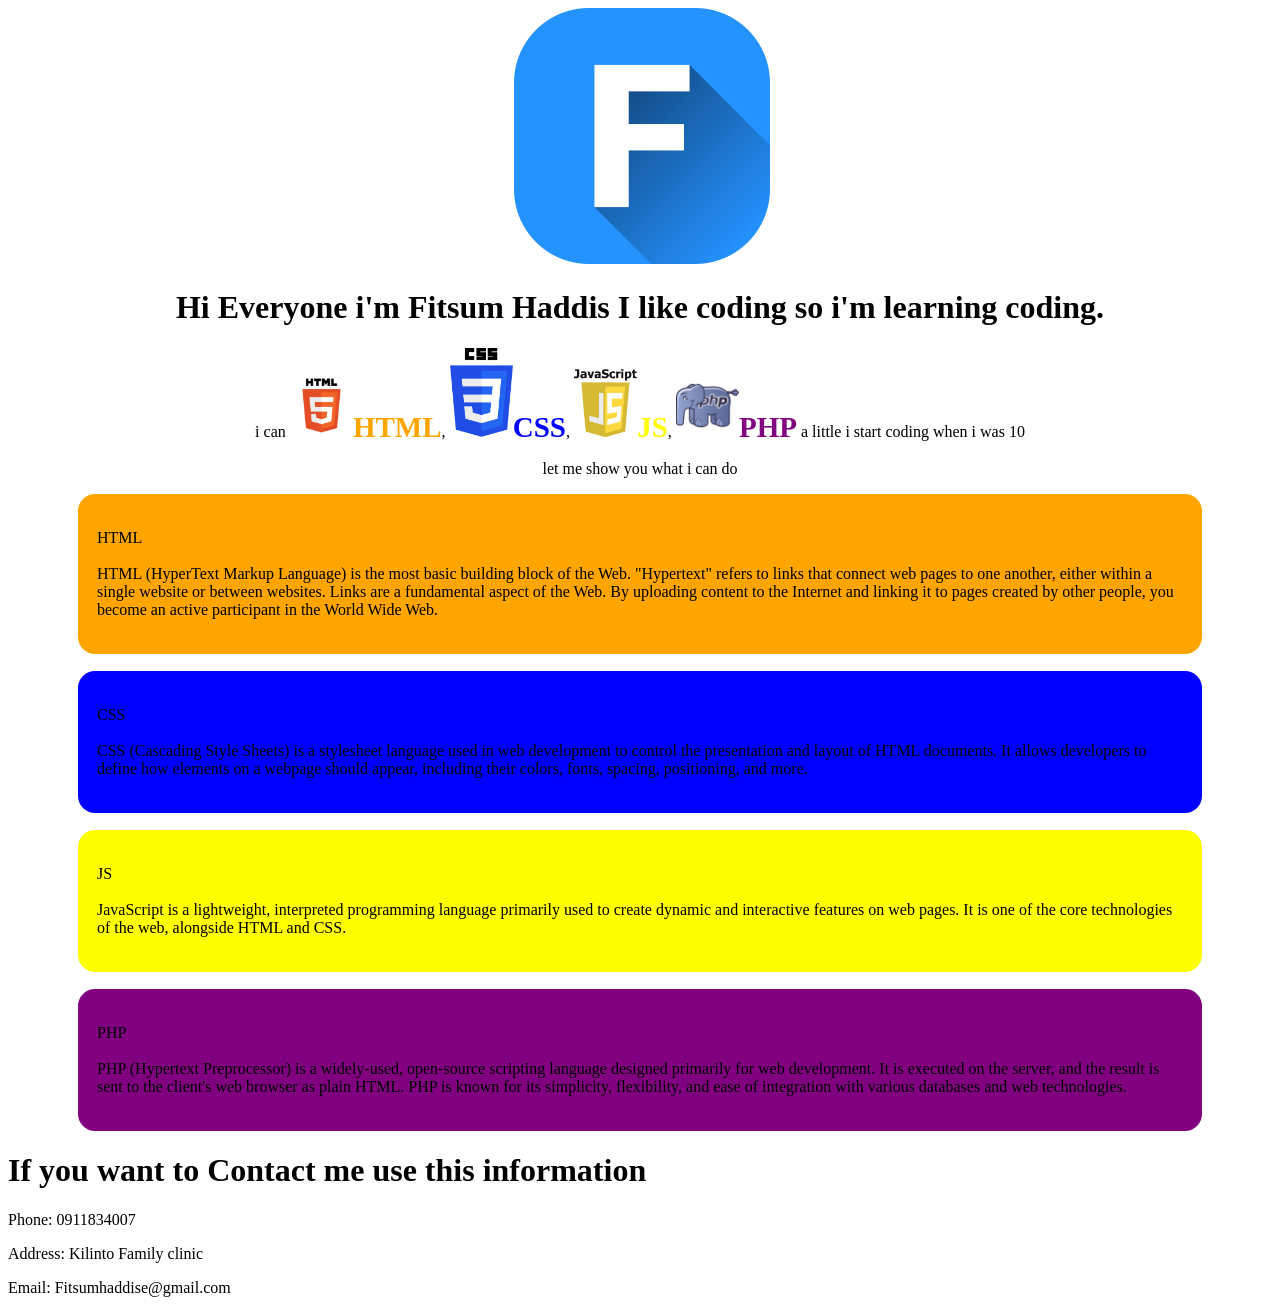
<file: index.html>
<!DOCTYPE html>
<html lang="en">
<head>
    <meta charset="UTF-8">
    <meta name="viewport" content="width=device-width, initial-scale=1.0">
    <meta http-equiv="X-UA-Compatible" content="ie=edge">
    <title>Document</title>
    <link rel="stylesheet" href="./style.css">
</head>
<body>
    <img src="./f icon.png" alt="the image is not found" class="f">
    <h1>Hi Everyone i'm Fitsum Haddis I like coding so i'm learning coding.</h1>
    <p>i can <b id="b1"><img src="./html.jpg" alt="" class="html">HTML</b>, <b id="b2"><img src="./css-logo.png" class="css">CSS</b>, <b id="b3"><img src="./js.jpg" class="js">JS</b>, <b id="b4"><img src="./php.png" alt="" class="php">PHP</b> a little i start coding when i was 10</p>
    
    <p>let me show you what i can do</p>
    <div id="html">
        <p>
            HTML <br> <br>
            HTML (HyperText Markup Language) is the most basic building block of the Web.
"Hypertext" refers to links that connect web pages to one another, either within a single website or between websites. Links are a fundamental aspect of the Web. By uploading content to the Internet and linking it to pages created by other people, you become an active participant in the World Wide Web.
        </p>
    </div>
    <div id="css">
    <p>
        CSS <br> <br>
        CSS (Cascading Style Sheets) is a stylesheet language used in web development to control the presentation and layout of HTML documents. It allows developers to define how elements on a webpage should appear, including their colors, fonts, spacing, positioning, and more.
    </p>
    </div>
    <div id="js">
        <p>
            JS <br> <br>
            JavaScript is a lightweight, interpreted programming language primarily used to create dynamic and interactive features on web pages. It is one of the core technologies of the web, alongside HTML and CSS.
        </p>
    </div>
    <div id="php">
        <p>
            PHP <br> <br>
            PHP (Hypertext Preprocessor) is a widely-used, open-source scripting language designed primarily for web development. It is executed on the server, and the result is sent to the client's web browser as plain HTML. PHP is known for its simplicity, flexibility, and ease of integration with various databases and web technologies.
        </p>
    </div>
    <div class="contact">
        <h1>If you want to Contact me use this information</h1>
        <p>Phone: 0911834007</p>
        <p>Address: Kilinto Family clinic</p>
        <p>Email: Fitsumhaddise@gmail.com</p>
    </div>
</body>
</html>
</file>
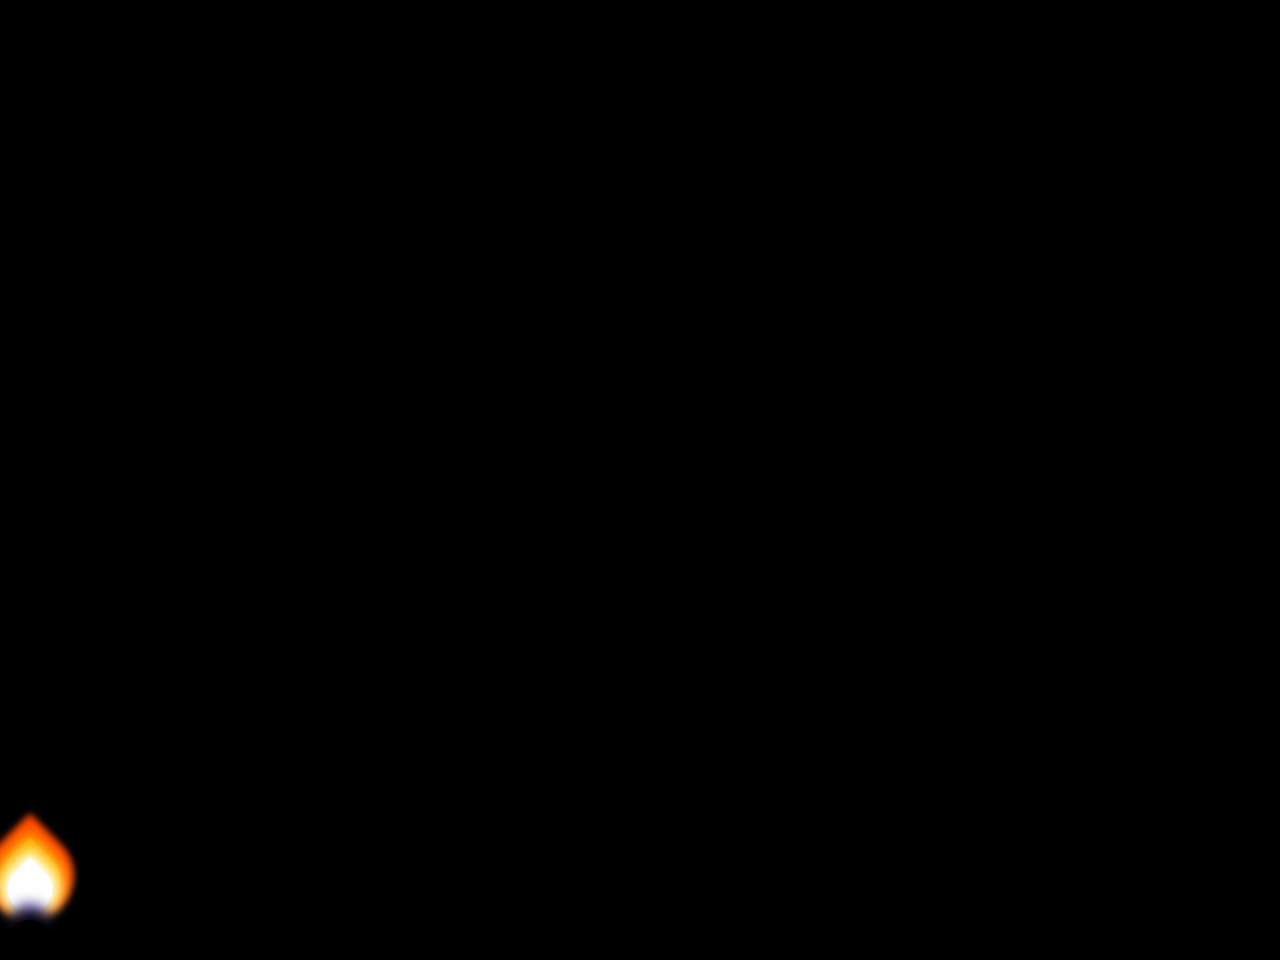
<file: example/index.html>
<!DOCTYPE html>
<html>
    <head>
        <style>
            body{
                background: black;
                display: grid;
                place-items: center;
                height: 95vh;
            }
            .container{
                width: 60px;
                height: 60px;
                transform-origin: center bottom;
                animation: flicker 3ms 200ms ease-in infinite alternate;
            }
            .flame{
                bottom: 0;
                position: absolute;
                border-bottom-right-radius: 50%;
                border-bottom-left-radius: 50%;
                border-top-left-radius: 50%;
                transform: rotate(-45deg) scale(1.5, 1.5);
            }
            .yellow{
                left: 15px;
                width: 30px;
                height: 30px;
                background: gold;
                box-shadow: 0px 0px 9px 4px gold;
            }
            .orange{
                left: 10px;
                width: 40px;
                height: 40px;
                background: orange;
                box-shadow: 0px 0px 9px 4px orange;
            }
            .red{
                left: 5px;
                width: 50px;
                height: 50px;
                background: OrangeRed;
                box-shadow: 0px 0px 5px 4px OrangeRed;
            }
            .white{
                left: 15px;
                bottom: -4px;
                width: 30px;
                height: 30px;
                background: white;
                box-shadow: 0px 0px 9px 4px white;
            }
            .circle{
                border-radius: 50%;
                position: absolute;
            }
            .blue{
                width: 10px;
                height: 10px;
                left: 25px;
                bottom: -25px;
                background: SlateBlue;
                box-shadow: 0px 0px 15px 10px SlateBlue;
            }
            .black{
                width: 40px;
                height: 40px;
                left: 10px;
                bottom: -60px;
                background: black;
                box-shadow: 0px 0px 15px 10px black;
            }
            @keyframes flicker{
                0% {transform: rotate(-1deg);}
                20%{transform: rotate(1deg);}
                40%{transform: rotate(-1deg);}
                60%{transform: rotate(1deg) scaleY(1.04);}
                80%{transform: rotate(-2deg) scaleY(0.92);}
                100% {transform: rotate(1deg);}
            }
        </style>
    </head>
    <body>
        <div class="container">
            <div class="red flame"></div>
            <div class="orange flame"></div>
            <div class="yellow flame"></div>
            <div class="white flame"></div>
            <div class="blue circle"></div>
            <div class="black circle"></div>
        </div>
    </body>
</html>
</file>
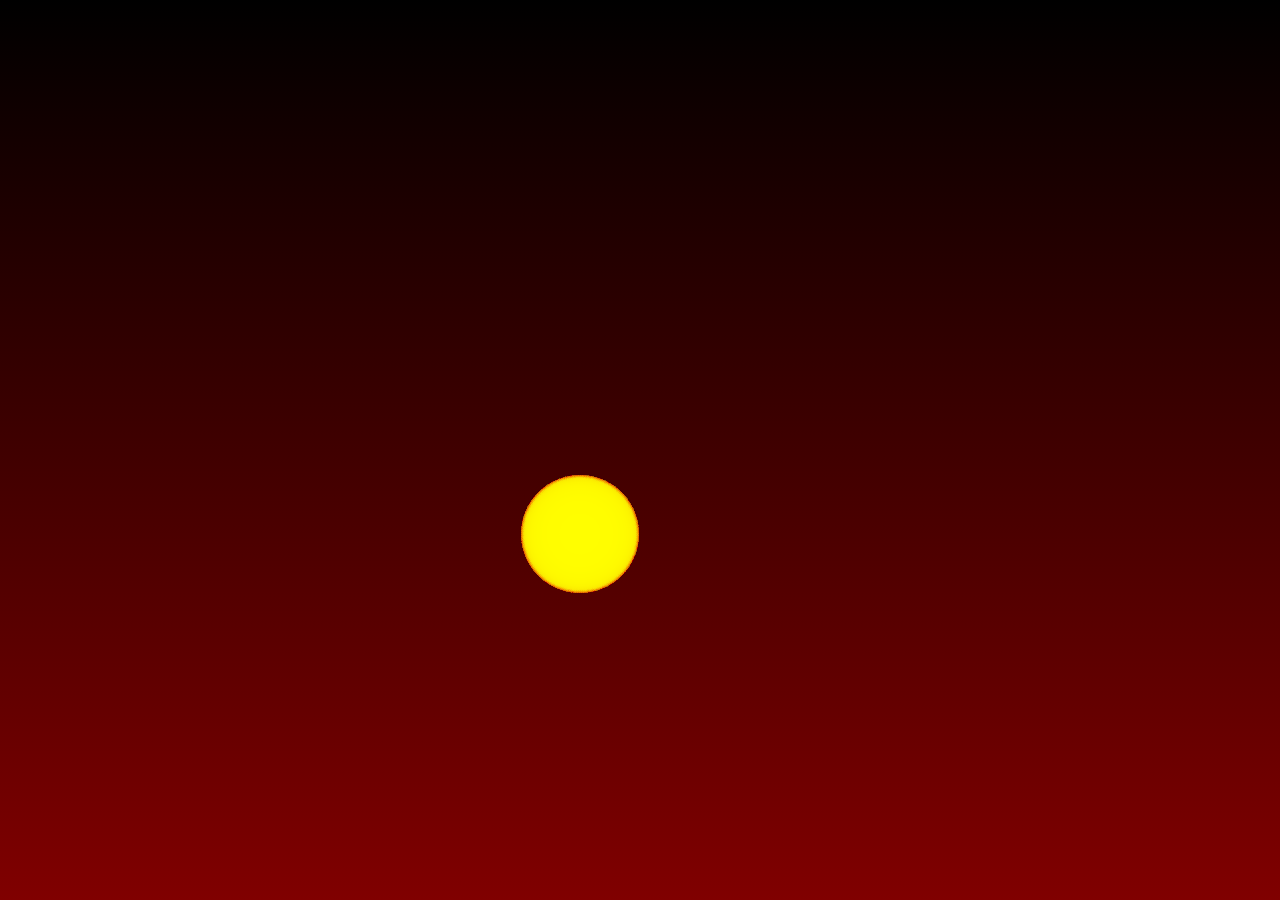
<file: example/001-document.html>
<!DOCTYPE html>
<html>
    <head>
        <style>
           body{
               margin: 0;
               height: 100vh;
               display: flex;
               align-items: center;
               justify-content: center;
               background: linear-gradient(black, maroon);
               overflow: hidden;
           }
           .flame{
               width: 10em;
               height: 12em;
               font-size: 24px;
               position: relative;
           }
           .flame span{
               position: absolute;
               width: 5em;
               height: 5em;
               background: radial-gradient(orangered 20%, rgba(255, 69, 0, 0) 70%);
               border-radius: 50%;
               bottom: 0;
               left: calc((var(--n) - 1) * 5 em / var(--particles));
               mix-blend-mode: screen;
               animation: rise 1s ease-in infinite;
               animation-delay: calc(var(--rnd) * 1s);
           }
           @keyframes rise{
               from{
                   transform: translateY(0) scale(1);
                   filter: opacity(0);
               }
               25%{
                   filter: opacity(1);
               }
               to{
                   transform: translateY(-10em) scale(0);
                   filter: opacity(0);
               }
           }
        </style>
    </head>
    <body>
        <div class="flame"></div>
        <script>
           const COUNT_OF_PARTICLES = 100
           const container = document.querySelector('.flame')
           container.style.setProperty('--particles', COUNT_OF_PARTICLES)
           Array(COUNT_OF_PARTICLES).fill('').forEach((particle, i) => {
               let span = document.createElement('span')
               span.style.setProperty('--n', i + 1)
               span.style.setProperty('--rnd', Math.random())
               container.appendChild(span)
           })
        </script>
    </body>
</html>
</file>
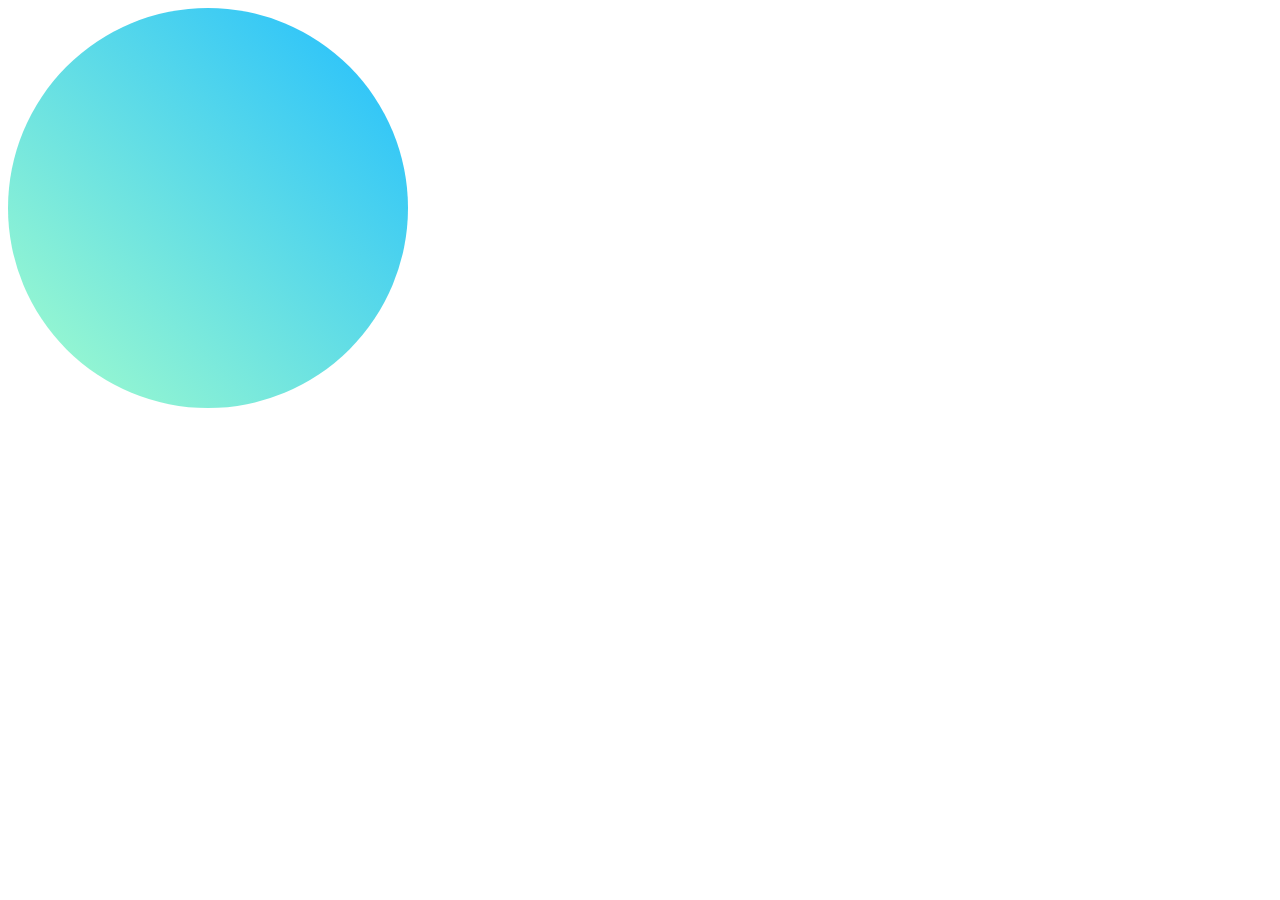
<file: example/card.html>
<!DOCTYPE html>
<html lang="en">
<head>
    <meta charset="UTF-8">
    <meta name="viewport" content="width=device-width, initial-scale=1.0">
    <meta http-equiv="X-UA-Compatible" content="ie=edge">
    <title>Document</title>
    <style>
       .card{
           width: 400px;
           height: 400px;
           border-radius: 50%;
           background: linear-gradient(45deg, #a5fecb, #20bdff);
           transform-style: preserve-3d;
           transition: all ls ease-in-out;
       }
       .circle{
           border-radius: inherit;
           position: absolute;
           background: linear-gradient(#ffffff27, #ffffff28);
           box-shadow: -5px 5px 10px #64646f33;
           transition: all ls ease-in-out;
       }
       .card:hover{
           transform: rotate3d(1, 1, 0. 60deg);
       }
       .card:hover .circle:nth-child(1) {
           transform: translate3d(0, 0, 30px);
       }
    </style>
</head>
<body>
    <div class="card">
        <div class="circle"></div>
        <div class="circle"></div>
        <div class="circle"></div>
        <div class="circle"></div>
        <div class="circle"></div>
    </div>
</body>
</html>
</file>
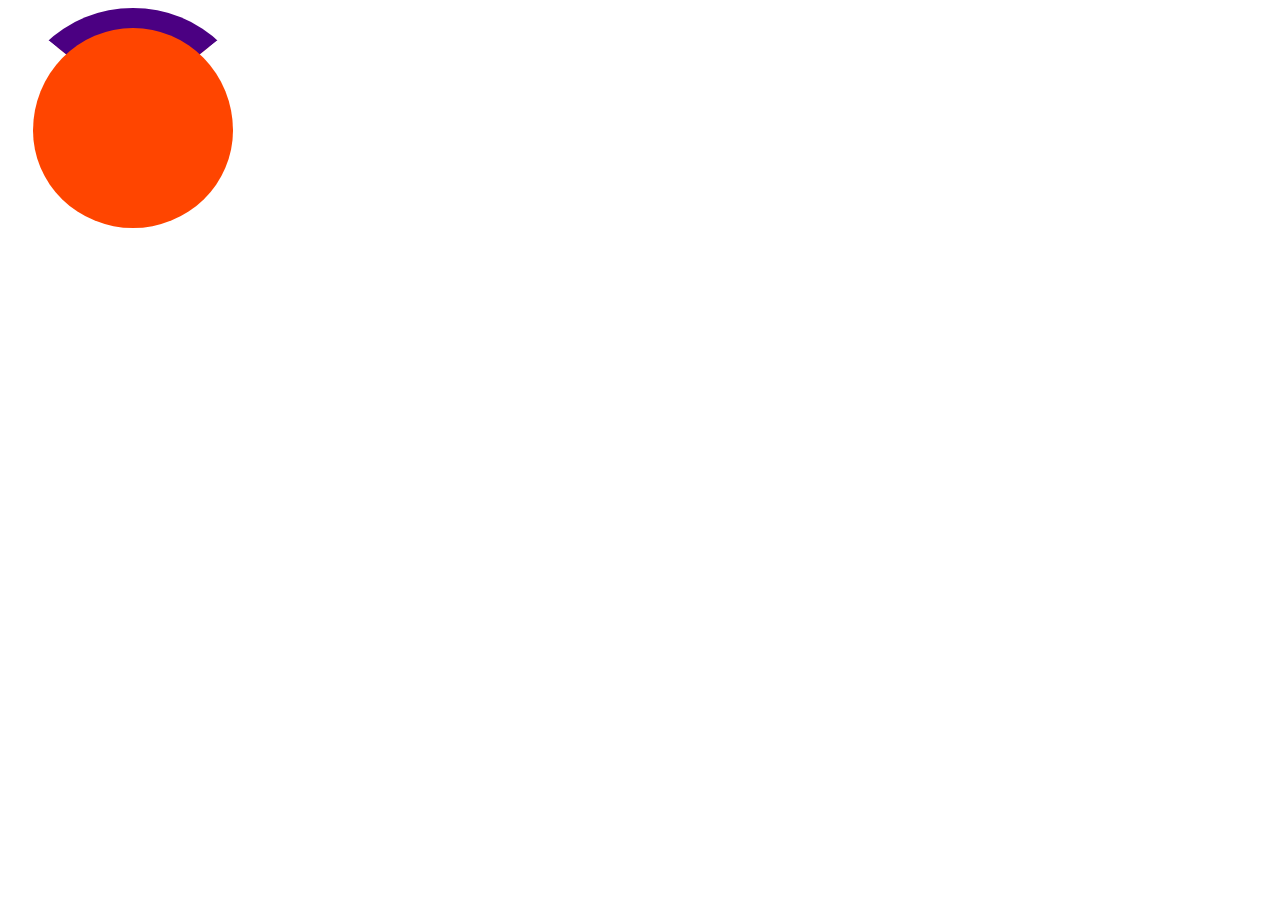
<file: example/circle.html>
<!DOCTYPE html>
<html>
    <head>
        <style>
            .spiner{
                background-color: orangered;
                height: 200px;
                width: 200px;
                border-radius: 50%;
                border: 25px solid white;
                border-top: 20px solid indigo;
                animation: ani 2.5s linear infinite;
            }
            @keyframes ani{
                to{
                    transform: rotate(360deg);
                }
            }
        </style>
    </head>
    <body>
        <div class="spiner"></div>
    </body>
</html>
</file>
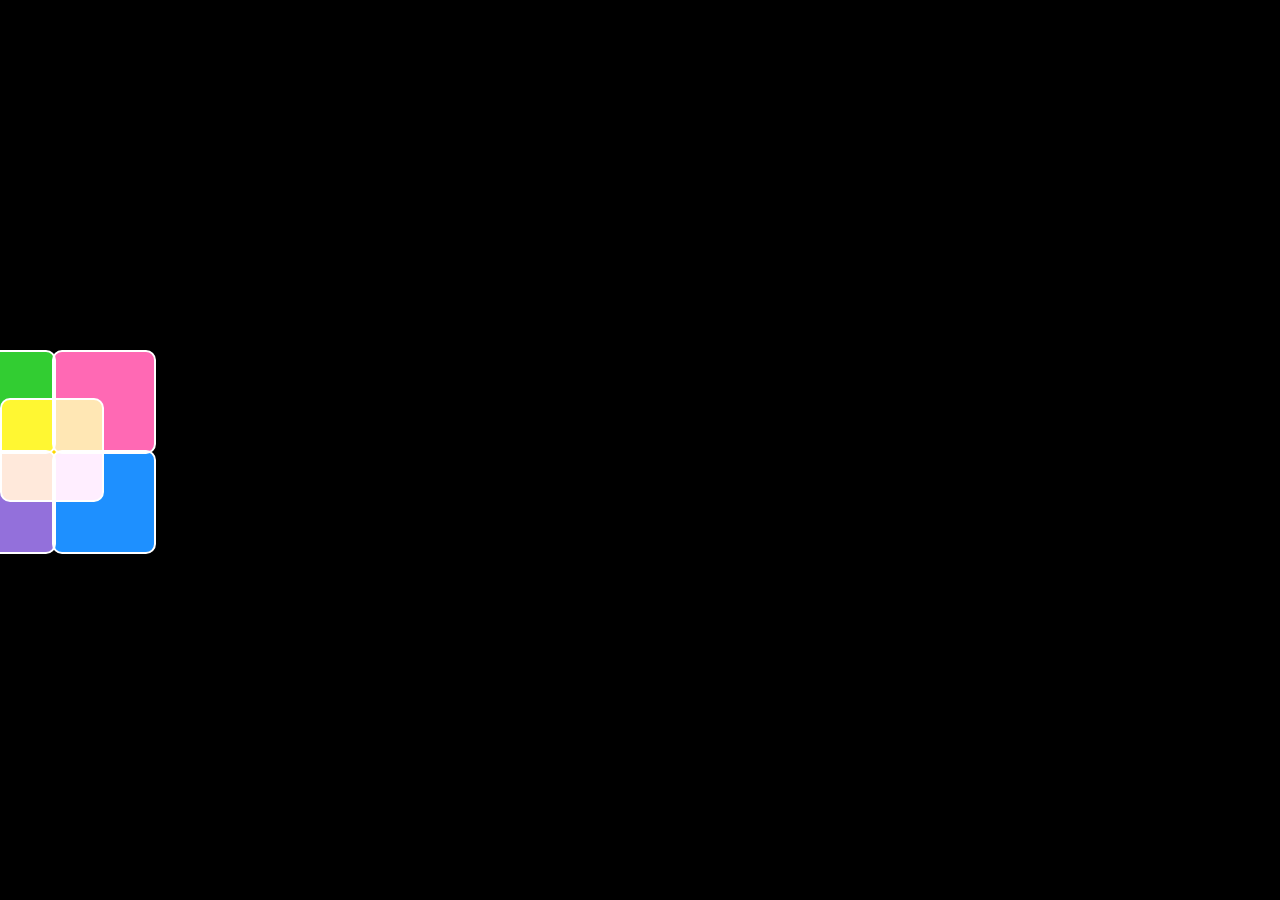
<file: example/document.html>
<!DOCTYPE html>
<html>
    <head>
        <style>
          body{
              margin: 0;
              height: 100vh;
              display: flex;
              align-items: center;
              background-color: black;
              overflow: hidden;
              justify-content: center,
               ;
          }
          .loader, .loader span{
              width: 10em;
              height: 10em;
              border: 0.25em solid white;
              font-size: 10px;
              border-radius: 1em;
              position: absolute;
              mix-blend-mode: screen;
          }
          .loader{
              background-color: gold;
              animation: rotating 2s linear infinite;
          }
          @keyframes rotating{
              to{
                  transform: rotate(1turn);
              }
          }
          .loader span{
              animation: de-rotating 4s linear infinite;
          }
          @keyframes de-rotating{
              from, to{
                  transform: rotate(0deg) scale(0.5);
              }
              50%{
                  transform: rotate(-180deg) scale(1.2);
              }
          }
          .loader span:nth-child(1) {
              top: 5em;
              left: 5em;
              background-color: dodgerblue;
          }
          .loader span:nth-child(2) {
              top: -5em;
              left: 5em;
              background-color: hotpink;
          }
          .loader span:nth-child(3) {
              top: 5em;
              left: -5em;
              background-color: mediumpurple;
          }
          .loader span:nth-child(4) {
              top: -5em;
              left: -5em;
              background-color: limegreen;
          }
        </style>
    </head>
    <body>
        <div class="loader">
            <span></span>
            <span></span>
            <span></span>
            <span></span>
        </div>
    </body>
</html>
</file>
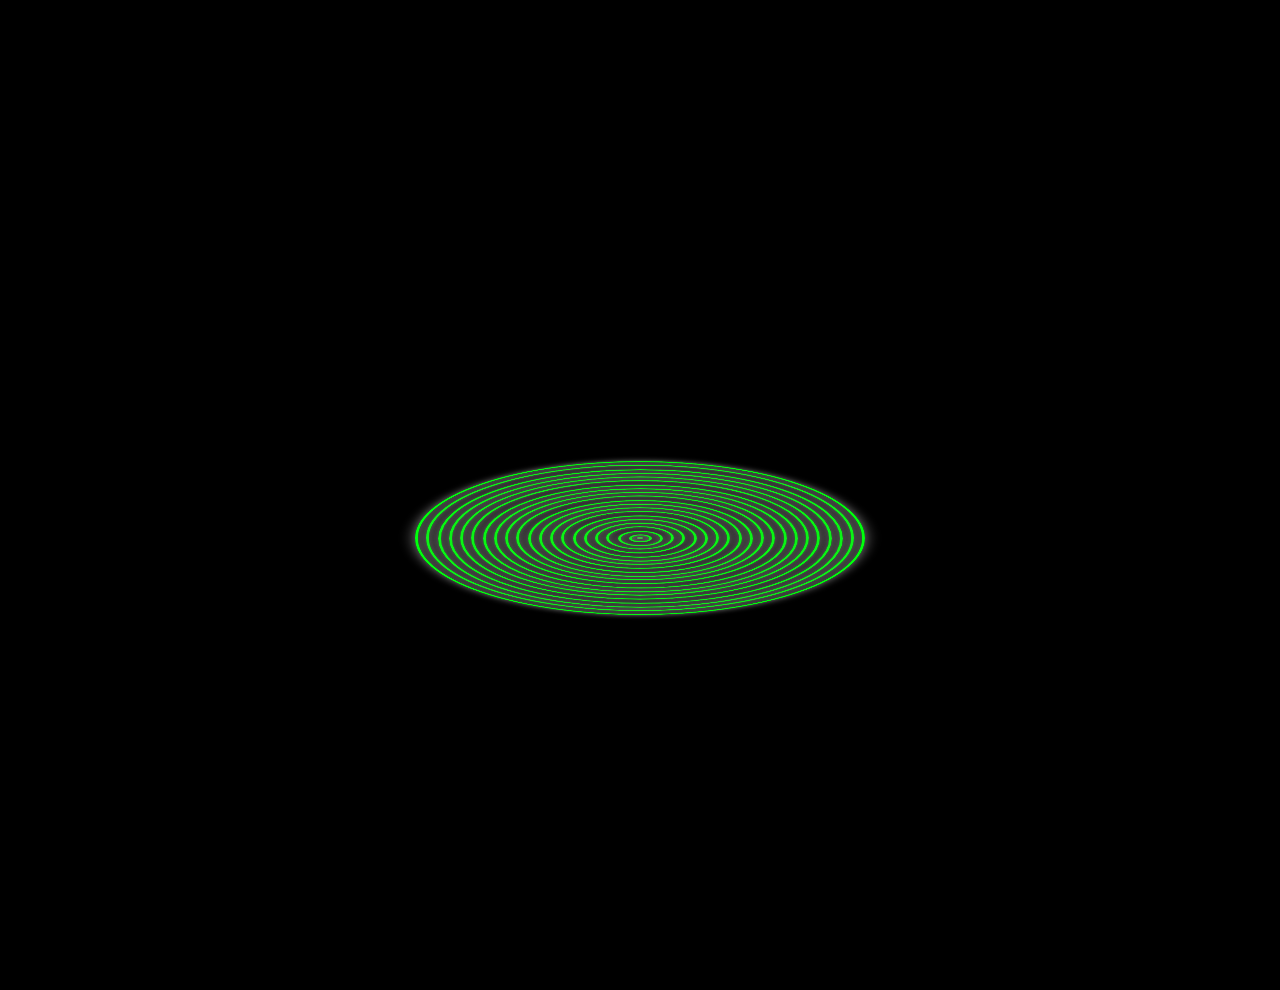
<file: example/example.html>
<!DOCTYPE html>
<html lang="en">
    <head>
        <style>
            *{
    margin: 0;
    padding: 0;
    box-sizing: border-box;
}
body{
    display: flex;
    justify-content: center;
    align-items: center;
    height: 100vh;
    background: #000;
    overflow: hidden;
}
.container{
    position: absolute;
    top: 20%;
    height: 90%;
    display: flex;
    justify-content: center;
    align-items: center;
}
.circle{
    position: absolute;
    background: transparent;
    width: calc(var(--i) * 2.5vmin);
    aspect-ratio: 1;
    border-radius: 50%;
    border: 3px solid rgb(0, 255, 13);
    transform-style: preserve-3d;
    transform: rotateX(70deg) translateZ(50px);
    animation: animate 3s ease-in-out calc(var(--i) * 0.08s) infinite;
    box-shadow: 0 0 15px rgb(124, 124, 124), inset 0 0 15px rgb(124, 124, 124);
}
@keyframes animate{
    0%,
    100%{
        transform: rotateX(70deg) translateZ(50px) translateY(0);
        filter: hue-rotate(0);
    }
    50%{
        transform: rotateX(70deg) translateZ(50px) translateY(-50vmin);
        filter: hue-rotate(360deg);
    }
}
        </style>
    </head>
    <body>
        <div class="container">
            <div class="circle" style="--i:0;"></div>
            <div class="circle" style="--i:1;"></div>
            <div class="circle" style="--i:2;"></div>
            <div class="circle" style="--i:3;"></div>
            <div class="circle" style="--i:4;"></div>
            <div class="circle" style="--i:5;"></div>
            <div class="circle" style="--i:6;"></div>
            <div class="circle" style="--i:7;"></div>
            <div class="circle" style="--i:8;"></div>
            <div class="circle" style="--i:9;"></div>
            <div class="circle" style="--i:10;"></div>
            <div class="circle" style="--i:11;"></div>
            <div class="circle" style="--i:12;"></div>
            <div class="circle" style="--i:13;"></div>
            <div class="circle" style="--i:14;"></div>
            <div class="circle" style="--i:15;"></div>
            <div class="circle" style="--i:16;"></div>
            <div class="circle" style="--i:17;"></div>
            <div class="circle" style="--i:18;"></div>
            <div class="circle" style="--i:19;"></div>
            <div class="circle" style="--i:20;"></div>
        </div>
    </body>
</html>
</file>
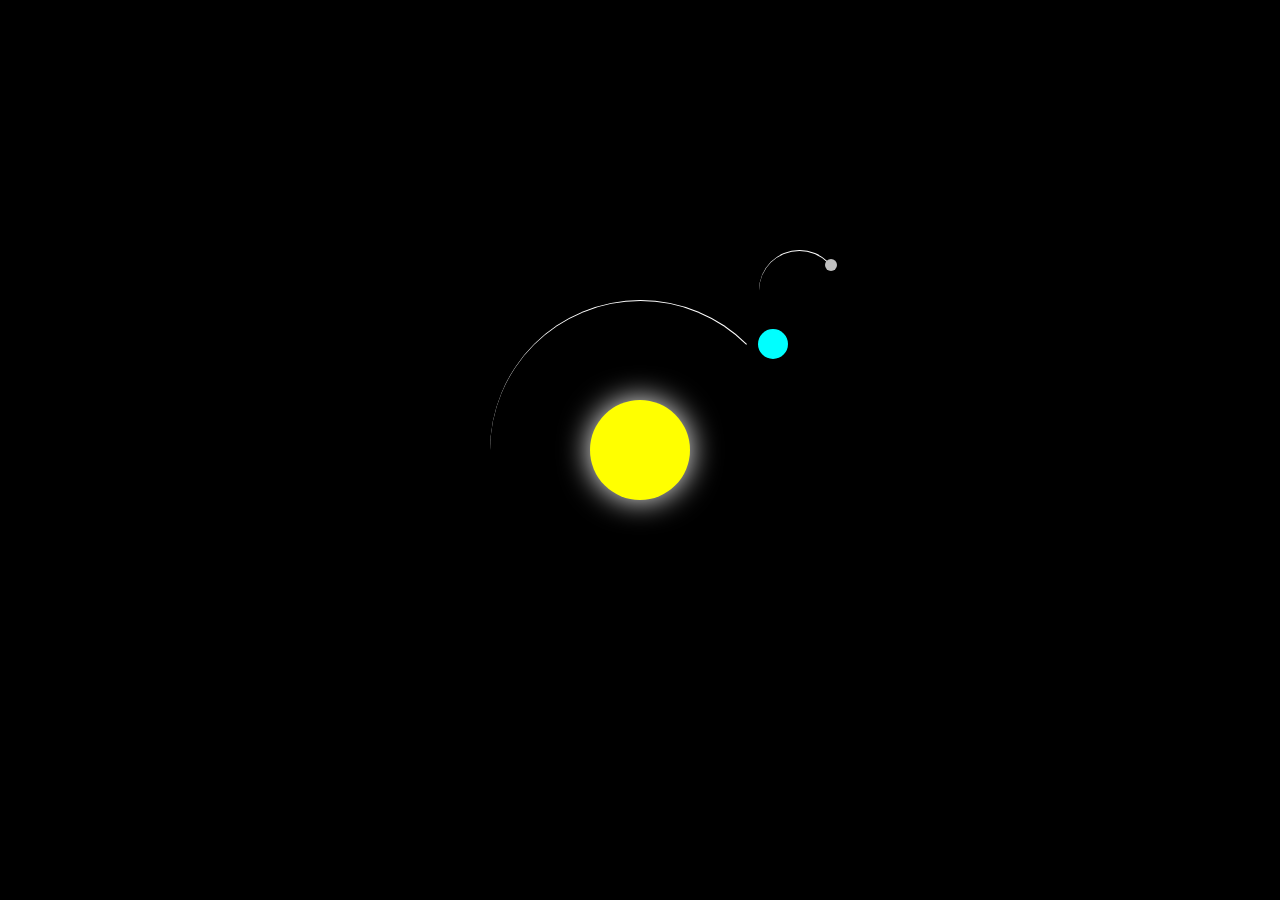
<file: example/sun.html>
<!DOCTYPE html>
<html>
    <head>
        <style>
            body{
                margin: 0;
                height: 100vh;
                display: flex;
                align-items: center;
                justify-content: center;
                background-color: black;
                overflow: hidden;
            }
            .container{
                font-size: 10px;
                width: 40em;
                height: 40em;
                position: relative;
            }
            .sun{
                position: absolute;
                top: 15em;
                left: 15em;
                width: 10em;
                height: 10em;
                background-color: yellow;
                border-radius: 50%;
                box-shadow: 0 0 3em white;
            }
            .earth,.moon{
                position: absolute;
                border-style: solid;
                border-color: white transparent transparent transparent;
                border-width: 0.1em 0.01em 0 0;
                border-radius: 50%;
            }
            .earth{
                top: 5em;
                left: 5em;
                width: 30em;
                height: 30em;
                animation: orbit 36.5s linear infinite;
            }
            .moon{
                top: 0;
                right: 0;
                width: 8em;
                height: 8em;
                animation: orbit 2.7s linear infinite;
            }
            .earth::before,
            .moon::before{
                content: '';
                position: absolute;
                border-radius: 50%;
            }
            .earth::before{
                top: 2.8em;
                right: 0.2em;
                width: 3em;
                height: 3em;
                background-color: aqua;
            }
            .moon::before{
                top: 0.8em;
                right: 0.2em;
                width: 1.2em;
                height: 1.2em;
                background-color: silver;
            }
            @keyframes orbit{
                to{
                    transform: rotate(360deg);
                }
            }
        </style>
    </head>
    <body>
        <div class="container">
            <div class="sun"></div>
            <div class="earth"></div>
            <div class="moon"></div>
        </div>
    </body>
</html>
</file>
<file: style.css>
.f{
    margin-left: 40%;
}
h1, p{
    text-align: center;
    color: black;
}
b{
    font-size: 29px;
}
#b1{
    color: orange;
}
#b2{
    color: blue;
}
#b3{
    color: yellow;
}
#b4{
    color: purple;
}
.html {
    width: 5%;
    height: 7%;
}
.css {
    width: 5%;
    height: 7%;
}
.js{
    width: 5%;
    height: 7%;
}
.php{
    width: 5%;
    height: 7%;
}
#html {
    background-color: orange;
    padding: 19px;
    border-radius: 17px;
    margin-right: 70px;
    margin-left: 70px;
}
#html p{
    text-align: left;
    color: black;
}
#css {
    background-color: blue;
    padding: 19px;
    margin-top: 17px;
    border-radius: 17px;
    margin-right: 70px;
    margin-left: 70px;
}
#css p{
    text-align: left;
    color: black;
}
#js {
    background-color: yellow;
    padding: 19px;
    margin-top: 17px;
    border-radius: 17px;
    margin-right: 70px;
    margin-left: 70px;
}
#js p{
    color: black;
    text-align: left;
}
#php{
    background-color: purple;
    padding: 19px;
    margin-top: 17px;
    border-radius: 17px;
    margin-right: 70px;
    margin-left: 70px;
}
#php p{
    color: black;
    text-align: left;
}
.contact p {
    color: black;
    text-align: left;
}
.contact h1{
    color: black;
    text-align: left;
}
</file>
